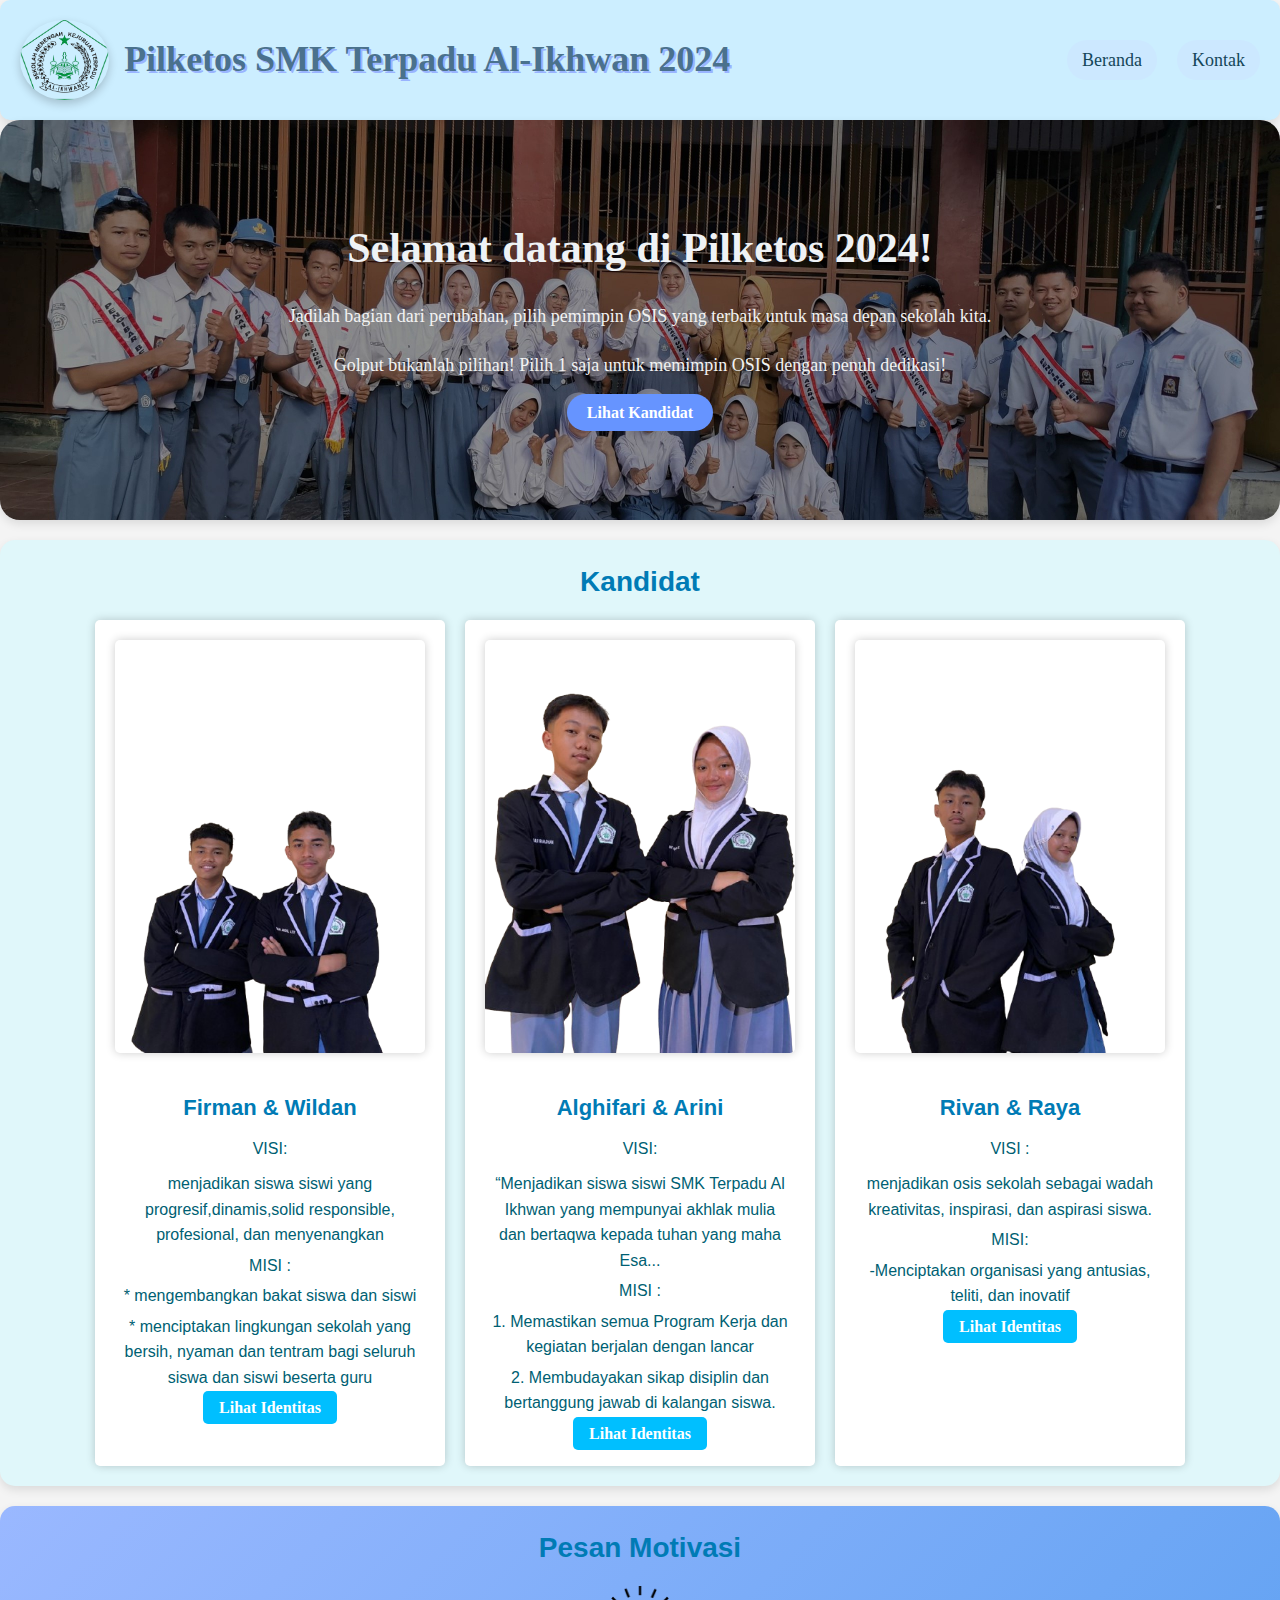
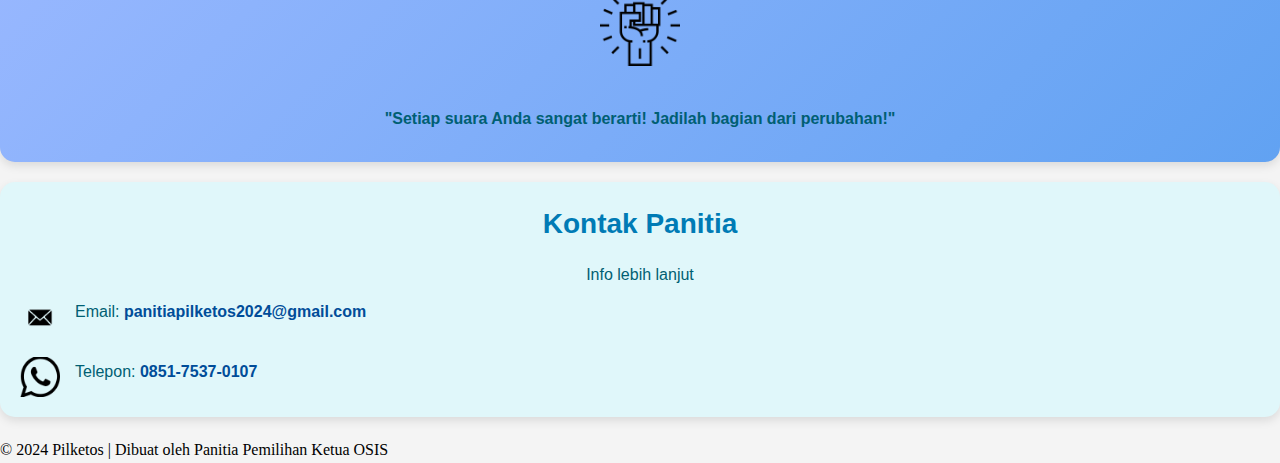
<file: index.html>
<!DOCTYPE html>
<html lang="id">
<head>
    <meta charset="UTF-8">
    <meta name="viewport" content="width=device-width, initial-scale=1.0">
    <title>Pilketos 2024</title>
    <link rel="stylesheet" href="style.css">
</head>
<body>
    <header>
        <div class="header-content">
            <img src="logoSmk.png" alt="Logo Sekolah" class="logo">
            <h1>Pilketos SMK Terpadu Al-Ikhwan 2024</h1>
        </div>
        <nav>
            <ul>
                <li><a href="#home">Beranda</a></li>
                <li><a href="#contact">Kontak</a></li>
            </ul>
        </nav>
    </header>
</body>


    <section id="home" class="hero">
        <div class="hero-content">
            <h2>Selamat datang di Pilketos 2024!</h2>
            <p>Jadilah bagian dari perubahan, pilih pemimpin OSIS yang terbaik untuk masa depan sekolah kita.</p>
            <p>Golput bukanlah pilihan! Pilih 1 saja untuk memimpin OSIS dengan penuh dedikasi!</p>
            <a href="#kandidat" class="btn">Lihat Kandidat</a>
        </div>
    </section>

    <section id="kandidat" class="section">
        <h2>Kandidat</h2>
        <div class="kandidat-list">
            <div class="kandidat">
                <img src="kandidat1.png" alt="Kandidat 1">
                <h3>Firman & Wildan</h3>
                <p>VISI:</p> 
                <p>menjadikan siswa siswi yang progresif,dinamis,solid responsible, profesional, dan menyenangkan</p>
                <p>MISI :</p>
                <p>* mengembangkan bakat siswa dan siswi</p>
                <p>* menciptakan lingkungan sekolah yang bersih, nyaman dan tentram bagi seluruh siswa dan siswi beserta guru</p>
                <a href="identitaskandidat1.html" class="btn-detail">Lihat Identitas</a>
            </div>
            <div class="kandidat">
                <img src="kandidat2.png" alt="Kandidat 2">
                <h3>Alghifari & Arini</h3>
                <p>VISI:</p>  
                <p>“Menjadikan siswa siswi SMK Terpadu Al Ikhwan yang mempunyai akhlak mulia dan bertaqwa kepada tuhan yang maha Esa...</p>
                <p>MISI :</p>
                <p>1. Memastikan semua Program Kerja dan kegiatan berjalan dengan lancar</p>
                <p>2. Membudayakan sikap disiplin dan bertanggung jawab di kalangan siswa.</p>
                <a href="identitaskandidat2.html" class="btn-detail">Lihat Identitas</a>
            </div>
            <div class="kandidat">
                <img src="kandidat3.png" alt="Kandidat 3">
                <h3>Rivan & Raya</h3>
                <p>VISI :</p>
                <p>menjadikan osis sekolah sebagai wadah kreativitas, inspirasi, dan aspirasi siswa.</p>
                <p>MISI:</p>
                <p>-Menciptakan organisasi yang antusias, teliti, dan inovatif</p>
                <a href="identitaskandidat3.html" class="btn-detail">Lihat Identitas</a>
            </div>
        </div>
    </section>
    <section id="motivation" class="section motivation">
        <h2>Pesan Motivasi</h2>
        <div class="motivation-content">
            <img src="motivationIcon.png" alt="Motivasi Ikon" class="motivasi-icon">
            <p>"Setiap suara Anda sangat berarti! Jadilah bagian dari perubahan!"</p>
        </div>
    </section>
    
    <section id="contact" class="section contact">
        <h2>Kontak Panitia</h2>
        <p>Info lebih lanjut</p>
        <div class="contact-info">
            <div class="contact-item">
                <img src="emailIcon.png" alt="Email Icon" class="contact-icon">
                <p>Email: <a href="mailto:panitiapilketos2024@gmail.com">panitiapilketos2024@gmail.com</a></p>
            </div>
            <div class="contact-item">
                <img src="phonIcon.png" alt="Phone Icon" class="contact-icon">
                <p>Telepon: <a href="tel:+6285175370107">0851-7537-0107</a></p>
            </div>
        </div>
    </section>
    
        <p>&copy; 2024 Pilketos | Dibuat oleh Panitia Pemilihan Ketua OSIS</p>
    </footer>
</body>
</html>
</file>
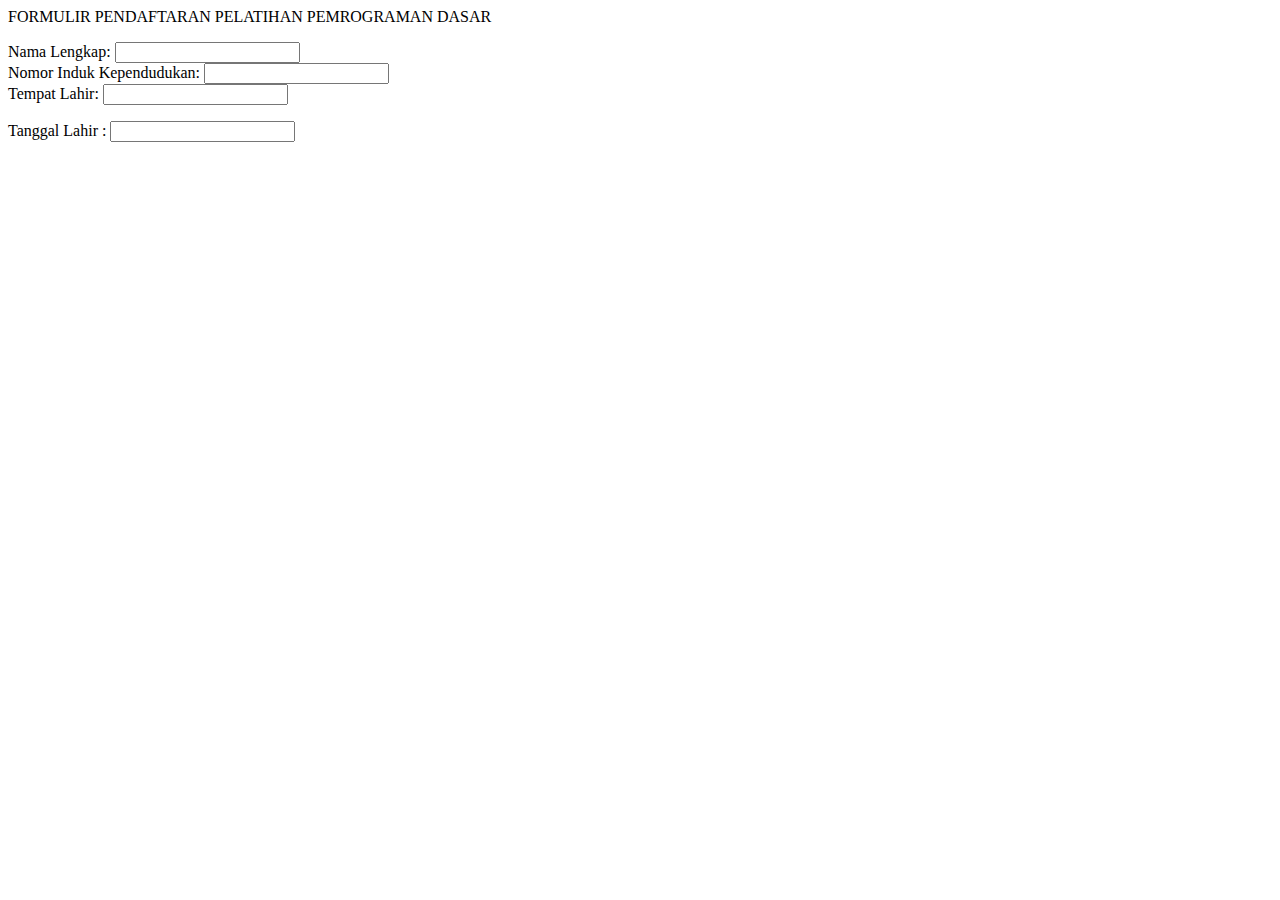
<file: formulir.html>
<html><head>
	<title>Formulir pendaftaran pelatihan pemrograman dasar</title>
</head><body>
	<p>FORMULIR PENDAFTARAN PELATIHAN PEMROGRAMAN DASAR</P>
		<form>Nama Lengkap: <input type = "text"name = "Nama Lengkap">
		<br>Nomor Induk Kependudukan: <input type = "text"name = "Nomor Induk Kependudukan">
		<br>Tempat Lahir: <input type = "text"name = "Tempat Lahir">
	</p>
	<p>
		<tr>
			<td>Tanggal Lahir</td>
			<td>:</td>
			<td><input type :"Date"></td>
		</form>
</file>
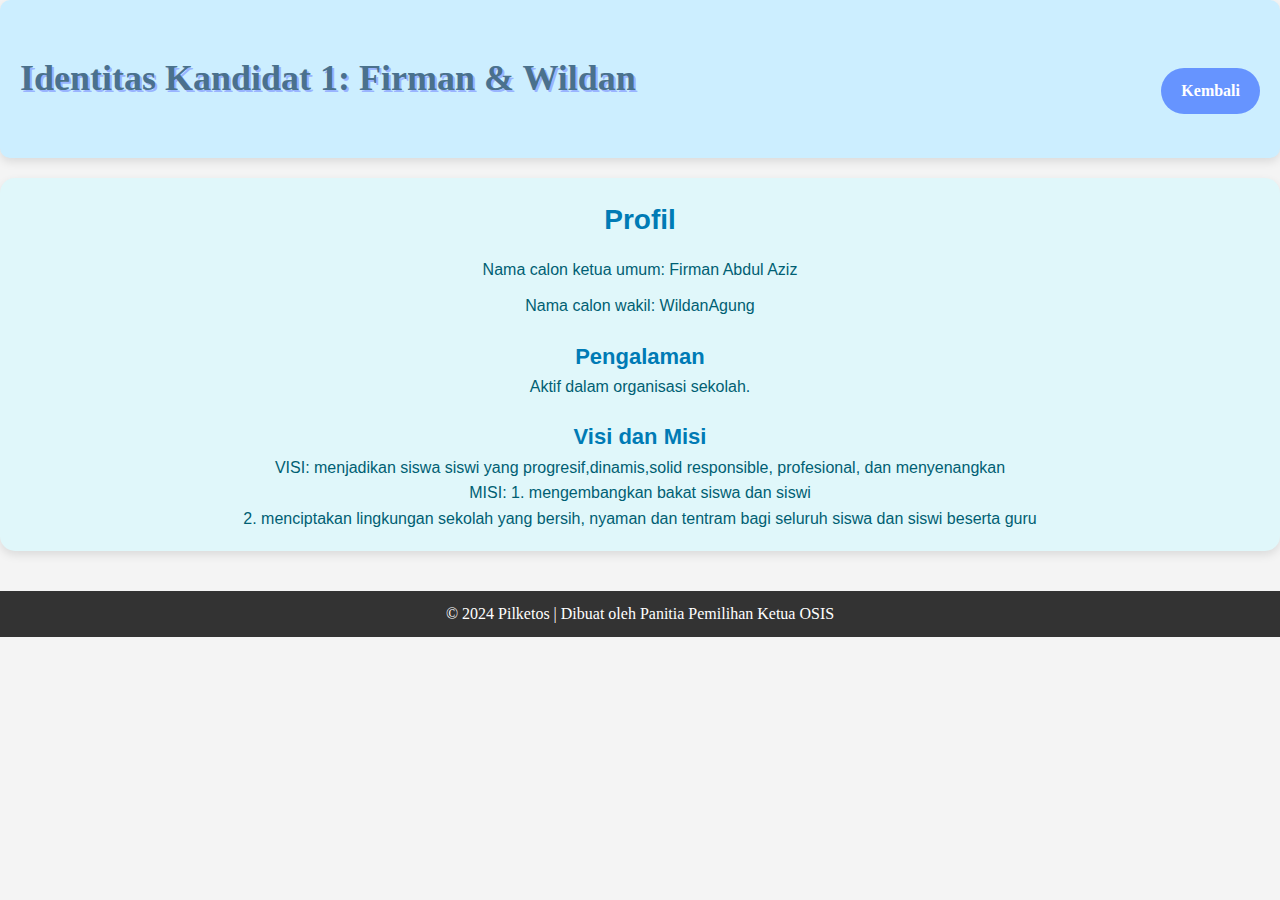
<file: identitaskandidat1.html>
<!DOCTYPE html>
<html lang="id">
<head>
    <meta charset="UTF-8">
    <meta name="viewport" content="width=device-width, initial-scale=1.0">
    <title>Identitas Kandidat 1 - Pilketos 2024</title>
    <link rel="stylesheet" href="style.css">
</head>
<body>
    <header>
        <h1>Identitas Kandidat 1: Firman & Wildan</h1>
        <a href="index.html" class="btn">Kembali</a>
    </header>

    <section class="section">
        <h2>Profil</h2>
        <p>Nama calon ketua umum: Firman Abdul Aziz</p>
        <p>Nama calon wakil: WildanAgung</p>
        <h3>Pengalaman</h3>
        <p>Aktif dalam organisasi sekolah.</p>
        <h3>Visi dan Misi</h3>
        <p>VISI: menjadikan siswa siswi yang progresif,dinamis,solid responsible, profesional, dan menyenangkan</p>
        <p>MISI: 1. mengembangkan bakat siswa dan siswi</p>

           <p> 2. menciptakan lingkungan sekolah yang bersih, nyaman dan tentram bagi seluruh siswa dan siswi beserta guru</p>
    </section>

    <footer>
        <p>&copy; 2024 Pilketos | Dibuat oleh Panitia Pemilihan Ketua OSIS</p>
    </footer>
</body>
</html>
</file>
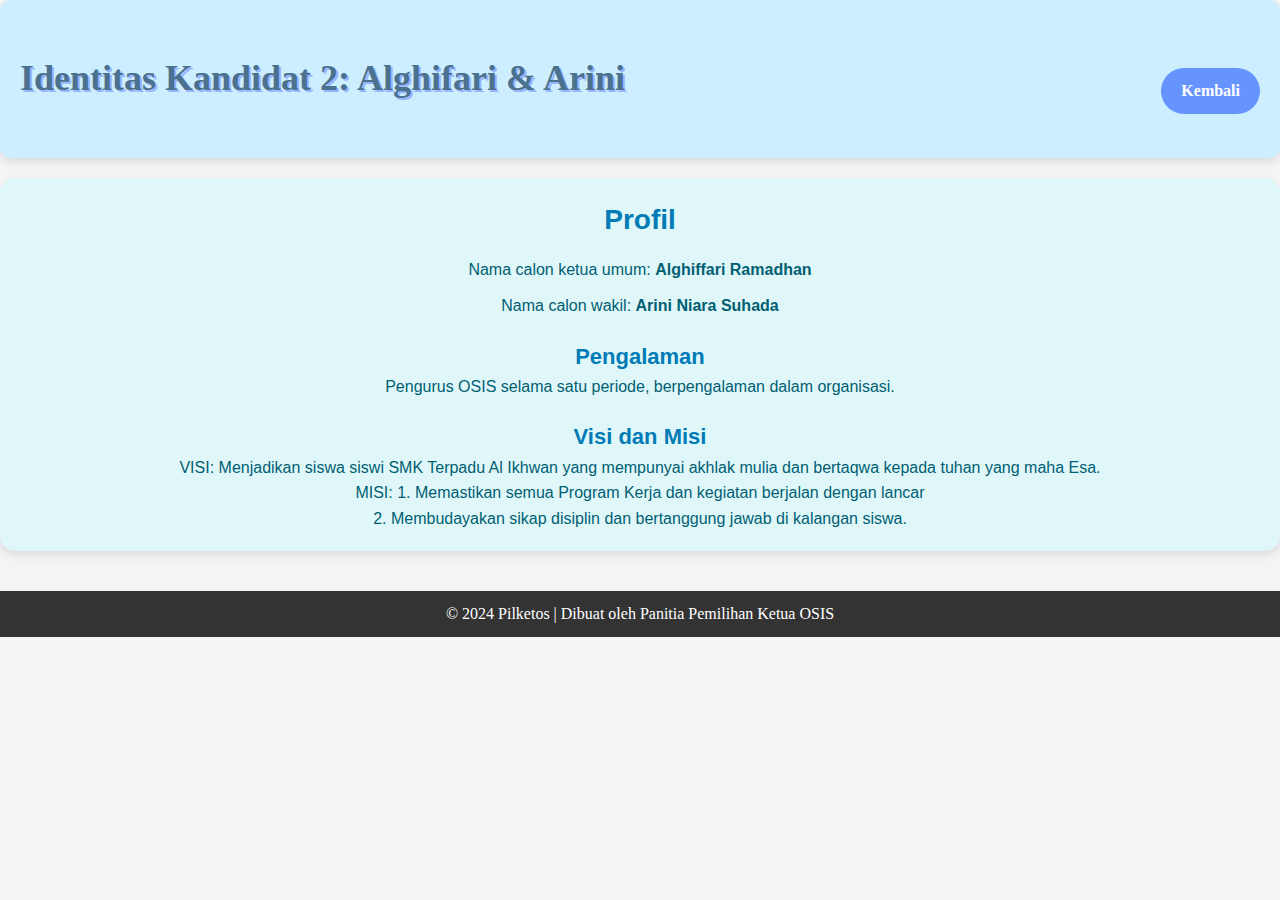
<file: identitaskandidat2.html>
<!DOCTYPE html>
<html lang="id">
<head>
    <meta charset="UTF-8">
    <meta name="viewport" content="width=device-width, initial-scale=1.0">
    <title>Identitas Kandidat 2 - Pilketos 2024</title>
    <link rel="stylesheet" href="style.css">
</head>
<body>
    <header>
        <h1>Identitas Kandidat 2: Alghifari & Arini</h1>
        <a href="index.html" class="btn">Kembali</a>
    </header>

    <section class="section">
        <h2>Profil</h2>
        <p>Nama calon ketua umum: <b>Alghiffari Ramadhan</b></p>
        <p>Nama calon wakil: <b>Arini Niara Suhada</b></p>
        <h3>Pengalaman</h3>
        <p>Pengurus OSIS selama satu periode, berpengalaman dalam organisasi.</p>
        <h3>Visi dan Misi</h3>
        <p>VISI: Menjadikan siswa siswi SMK Terpadu Al Ikhwan yang mempunyai akhlak mulia dan bertaqwa kepada tuhan yang maha Esa.</p>
        <p>MISI: 1. Memastikan semua Program Kerja dan kegiatan berjalan dengan lancar</p>
                <p> 2. Membudayakan sikap disiplin dan bertanggung jawab di kalangan siswa.</p>
    </section>

    <footer>
        <p>&copy; 2024 Pilketos | Dibuat oleh Panitia Pemilihan Ketua OSIS</p>
    </footer>
</body>
</html>
</file>
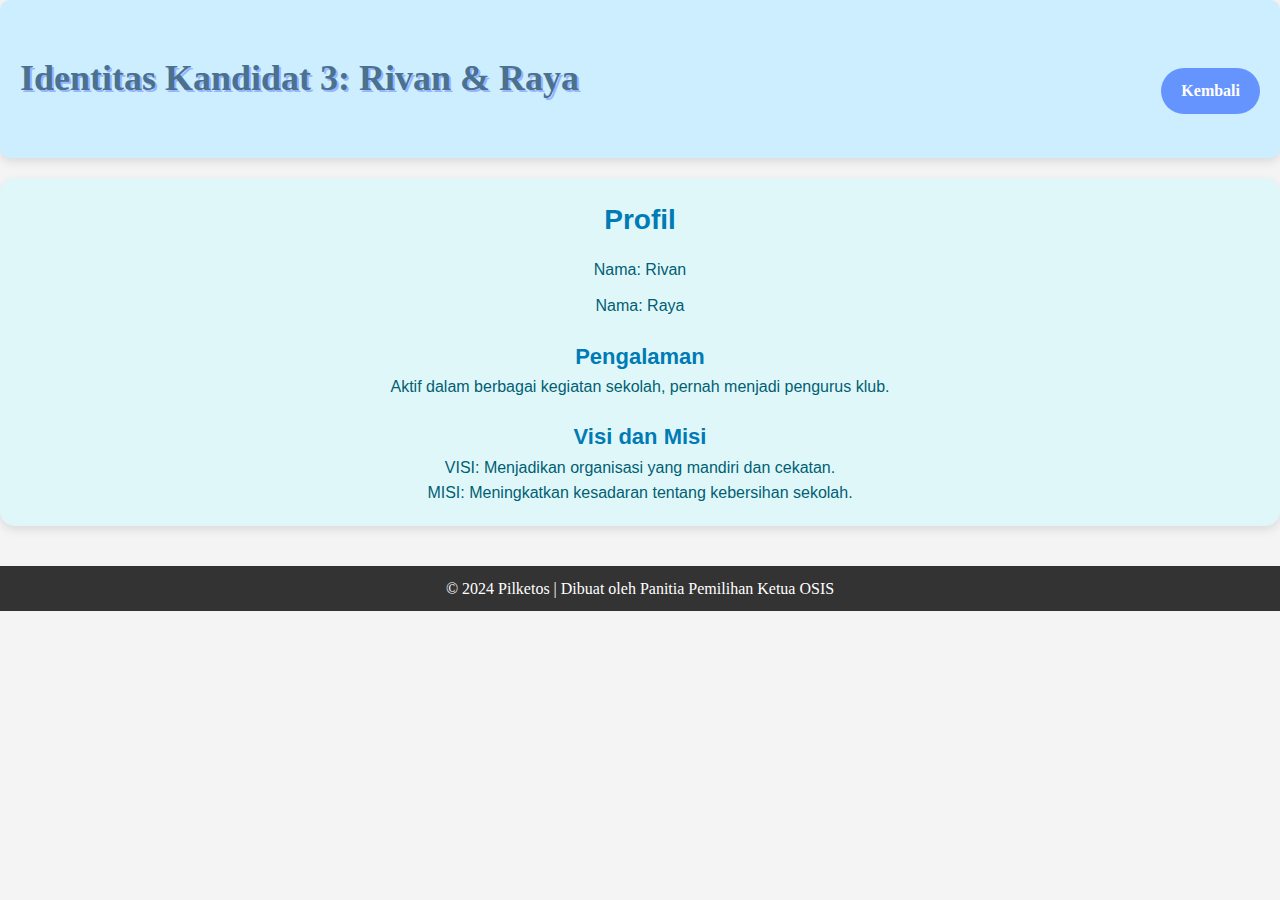
<file: identitaskandidat3.html>
<!DOCTYPE html>
<html lang="id">
<head>
    <meta charset="UTF-8">
    <meta name="viewport" content="width=device-width, initial-scale=1.0">
    <title>Identitas Kandidat 3 - Pilketos 2024</title>
    <link rel="stylesheet" href="style.css">
</head>
<body>
    <header>
        <h1>Identitas Kandidat 3: Rivan & Raya</h1>
        <a href="index.html" class="btn">Kembali</a>
    </header>

    <section class="section">
        <h2>Profil</h2>
        <p>Nama: Rivan</p>
        <p>Nama: Raya</p>
        <h3>Pengalaman</h3>
        <p>Aktif dalam berbagai kegiatan sekolah, pernah menjadi pengurus klub.</p>
        <h3>Visi dan Misi</h3>
        <p>VISI: Menjadikan organisasi yang mandiri dan cekatan.</p>
        <p>MISI: Meningkatkan kesadaran tentang kebersihan sekolah.</p>
    </section>

    <footer>
        <p>&copy; 2024 Pilketos | Dibuat oleh Panitia Pemilihan Ketua OSIS</p>
    </footer>
</body>
</html>
</file>
<file: style.css>
* {
    margin: 0;
    padding: 0;
    box-sizing: border-box;
}

body {
    font-family:'Times New Roman', Times, serif;
    line-height: 1.6;
    background-color: #f4f4f4;
}



.hero {
    background: url('bg-pilketos.jpeg') no-repeat center center/cover;
    height: 400px;
    display: flex;
    align-items: center;
    justify-content: center;
    color: white;
    text-align: center;
}

/*responsip untuk layar kecil */
@media (max-width: 768px) {
    .about h2 {
        font-size: 32px;
    }

    .about p {
        font-size: 16px;
    }
}

.hero-content p {
    font-size: 20px;
    margin-bottom: 20px;
}
.section {
    padding: 50px 0;
    text-align: center;
    margin: 1.5rem;
}

.kandidat-list {
    display: flex;
    justify-content: center;
    gap: 20px;
}

.kandidat {
    background-color: white;
    padding: 20px;
    border-radius: 5px;
    width: 350px;
    box-shadow: 0 0 10px rgba(0, 0, 0, 0.1);
}

.kandidat img {
    width: 100%;
    border-radius: 5px;
    margin-bottom: 10px;
}

.kandidat h3 {
    margin-bottom: 10px;
}

.kandidat p {
    margin: 0.3rem;
}

.kandidat .btn-detail {
    background-color: deepskyblue;
    text-decoration: none;
    color: white;
    position: relative;
    padding: 0.5rem 1rem;
    cursor: pointer;
    border-radius: 5px;
    margin-top: 50rem;
    font-size: 1rem;
    font-weight: bold;
    transition: background-color 0.3s ease;
}

.btn-detail:hover {
    background-color: skyblue;
    color: black;;
}
footer {
    background-color: #333;
    color: white;
    text-align: center;
    padding: 10px 0;
    margin-top: 40px;
}
.btn {
    margin-bottom: 1.5rem;
    margin-top: 3rem;
    transition: background-color 0.3s ease-in-out;
}

.kandidat {
    box-shadow: 0 0 10px rgba(0, 0, 0, 0.2);
}

.kandidat img {
    box-shadow: 0 0 10px rgba(0, 0, 0, 0.2);
}
.kandidat img {
    width: 100%; /* Sesuaikan ukuran gambar */
    transition: transform 0.3s, box-shadow 0.3s; /* Transisi halus */
}

.kandidat:hover img {
    transform: scale(1.1); /* Membesar gambar */
    box-shadow: 0 4px 20px rgba(0, 0, 0, 0.3); /* Menambahkan bayangan */
}
/* Section Pesan Motivasi */
.motivation {
    background: linear-gradient(135deg, #9ab8ff 0%, #61a2f2 100%); /* Gradient background */
    padding: 40px;
    text-align: center;
    border-radius: 10px;
    box-shadow: 0 4px 10px rgba(0, 0, 0, 0.1);
}

.motivation-content {
    display: flex;
    flex-direction: column;
    align-items: center;
    gap: 20px;
}

.motivasi-icon {
    height: 80px;
    margin-bottom: 20px;
}

.motivation p {
    font-size: 24px;
    color: white;
    font-weight: bold;
}

/* Section Kontak Panitia */
.contact {
    background-color: #7ab2dc;
    padding: 40px;
    border-radius: 10px;
    box-shadow: 0 4px 8px rgba(0, 0, 0, 0.1);
}

.contact-info {
    display: flex;
    flex-direction: column;
    gap: 20px;
}

.contact-item {
    display: flex;
    align-items: center;
    gap: 15px;
}

.contact-icon {
    width: 40px;
    height: 40px;
}

.contact-item a {
    color: #004d99;
    text-decoration: none;
    font-weight: bold;
    transition: color 0.3s ease;
}

.contact-item a:hover {
    color: #0066cc;
}
/* Styling header */
header {
    display: flex;
    justify-content: space-between;
    align-items: center;
    padding: 20px;
    background-color: #cceeff; /* Warna lucu dan cerah */
    border-radius: 10px;
    box-shadow: 0 4px 10px rgba(0, 0, 0, 0.1);
}

/* Flexbox untuk header content */
.header-content {
    display: flex;
    align-items: center;
    gap: 15px;
}

/* Styling untuk logo */
.logo {
    height: 80px;
    border-radius: 50%; /* Bikin logo berbentuk bulat */
    box-shadow: 0 4px 10px rgba(0, 0, 0, 0.2); /* Bayangan kecil agar logo terlihat mengambang */
}

/* Styling judul */
header h1 {
    font-family: 'Comic Sans MS', cursive; /* Font lucu */
    color: #4a718d; /* Warna cerah */
    font-size: 36px;
    margin: 0;
    text-shadow: 2px 2px #99b4ff; /* Tambah bayangan untuk kesan lucu */
}

/* Styling untuk nav */
nav ul {
    list-style: none;
    display: flex;
    gap: 20px;
    margin: 0;
    padding: 0;
}

nav ul li a {
    text-decoration: none;
    color: #144659;
    font-size: 18px;
    padding: 10px 15px;
    border-radius: 20px;
    background-color: #cce8ff;
    transition: background-color 0.3s ease;
}

nav ul li a:hover {
    background-color: #8acaf8; /* Warna saat hover */
}

/* Hero section */
.hero {
    background-color: #7e85c2;
    padding: 50px;
    text-align: center;
    border-radius: 20px;
    box-shadow: 0 4px 10px rgba(0, 0, 0, 0.1);
}

.hero-content h2 {
    font-family: 'Comic Sans MS', cursive;
    font-size: 42px;
    color: #eff2f5;
    margin-bottom: 20px;
}

.hero-content p {
    font-size: 18px;
    color: #f2f2f2;
}

.btn {
    background-color: #6694ff;
    color: white;
    padding: 10px 20px;
    border-radius: 30px;
    text-decoration: none;
    font-weight: bold;
    transition: background-color 0.3s ease;
}

.btn:hover {
    background-color: #99c0ff;
}
.section {
    background-color: #e0f7fa; /* Warna biru muda untuk background */
    padding: 20px;
    border-radius: 15px; /* Membuat sudut yang halus */
    box-shadow: 0 4px 10px rgba(0, 0, 0, 0.1); /* Tambahkan bayangan untuk efek */
    margin: 20px 0;
}

.section h2, .section h3 {
    color: #007bb5; /* Warna biru yang lebih gelap untuk judul */
    font-family: 'Poppins', sans-serif; /* Font yang modern dan mudah dibaca */
}

.section p {
    color: #005f73; /* Warna teks biru gelap */
    font-family: 'Arial', sans-serif;
    line-height: 1.6; /* Memberikan ruang antar baris teks */
}

.section h2 {
    font-size: 28px;
    margin-bottom: 15px;
}

.section h3 {
    font-size: 22px;
    margin-top: 20px;
}

.section p {
    font-size: 16px;
}

.section p:first-of-type {
    margin-bottom: 10px;
}

/* Hover effect untuk p */
.section p:hover {
    background-color: #b3e5fc; /* Efek hover untuk latar belakang teks */
    padding: 5px;
    border-radius: 8px;
    transition: background-color 0.3s ease;
}
</file>
